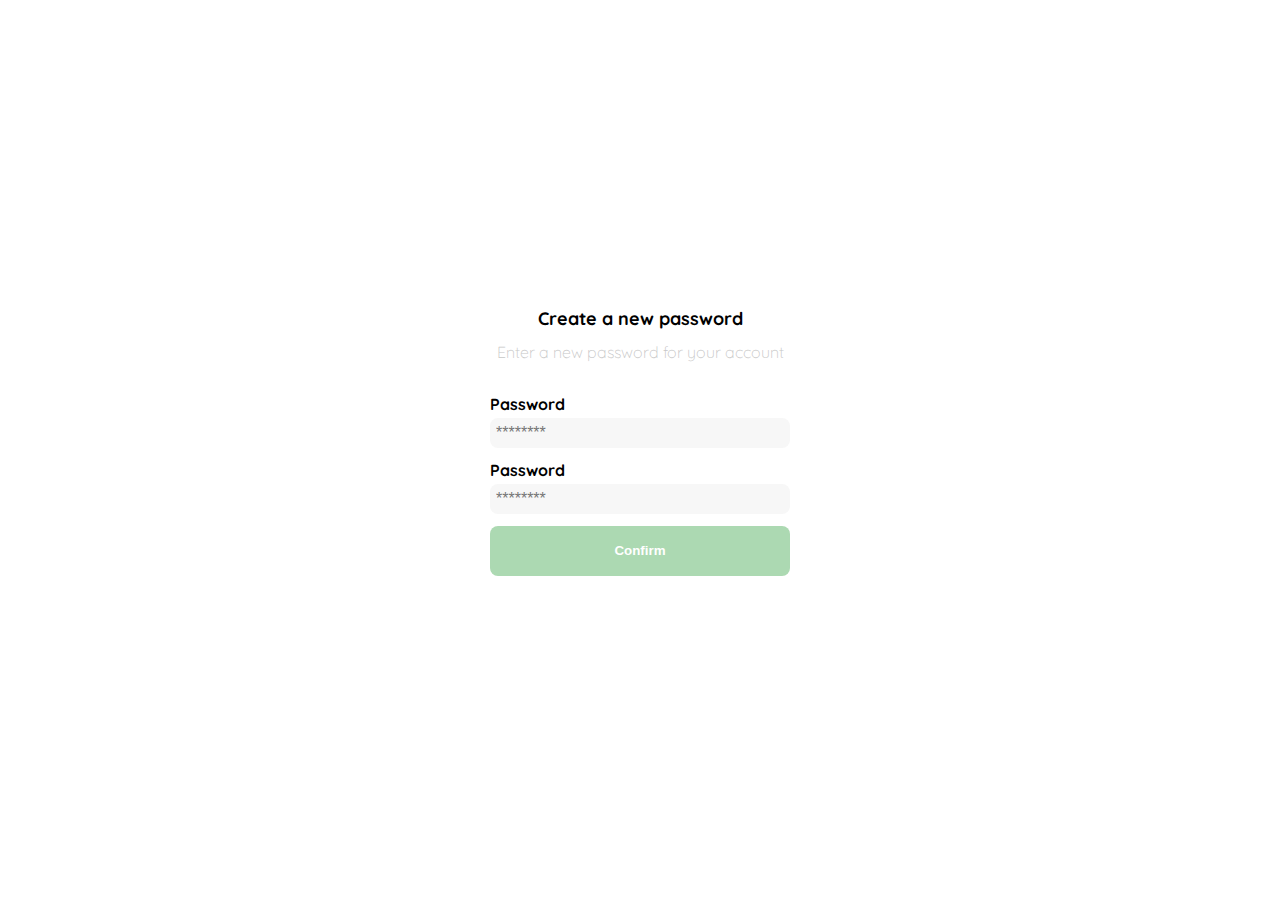
<file: clase1.html>
<!DOCTYPE html>
<html lang="en">
<head>
    <meta charset="UTF-8">
    <meta http-equiv="X-UA-Compatible" content="IE=edge">
    <meta name="viewport" content="width=device-width, initial-scale=1.0">
    <link href="https://fonts.googleapis.com/css2?family=Quicksand:wght@300;500;700&display=swap" rel="stylesheet">
    <title>Document</title>
    <style>
        :root{
            --very-light-pink: #c7c7c7;
            --white: #FFFFFF;
            --black: #000000;
            --text-input-field: #f7f7f7;
            --hospital-green: #ACD9B2;
            --dark: #232830;
            --sm: 14px;
            --md: 16px;
            --lg: 18px;
        }
        body {
            font-family: 'Quicksand', sans-serif;
            margin:0;
        }
        .login {
            width: 100%;
            height: 100vh;
            display: grid;
            place-items: center;
        }
        .form-container{
            display: grid;
            grid-template-rows: auto 1fr auto;
            width: 300px;
        }
        .logo {
            width: 150px;
            margin-bottom: 48px;
            justify-self: center;
            display: none;
        }

        .title {
            font-size: var(--lg);
            margin-bottom: 12px;
            text-align: center;
        }
        .subtitle {
            color: var(--very-light-pink);
            font-size: var(--md);
            font-weight: 300;
            margin-top: 0;
            margin-bottom: 32px;
            text-align: center;
        }
        .form{
            display: flex;
            flex-direction: column;
        }
        .label {
            font-size: bold;
            font-weight: bold;
            margin-bottom: 4px;
        }
        .input {
            background-color: var(--text-input-field);
            border:none;
            border-radius: 8px;
            font-size: var(--md);
            padding: 6px;
            margin-bottom: 12px;
        }
        .primary-button{
            background-color: var(--hospital-green);
            border-radius: 8px;
            border:none;
            color: var(--white);
            width: 100%;
            cursor: pointer;
            font-weight: bold;
            height: 50px;
        }
        .login-button{
            margin-bottom: 30px;
        }
        @media (max-width: 640px) {
            .logo{
                display: block;
            }
        }
    </style>
</head>
<body>
    <div class="login">
        <div class="form-container">
            <img src="./logos/logo_yard_sale.svg" alt="logo" class="logo">
            <h1 class="title">Create a new password</h1>
            <p class="subtitle">Enter a new password for your account</p>

            <form action="/" class="form">
                <label for="password" class="label">Password</label>
                <input type="password" id="password" placeholder="********" class="input input-password">
                <label for="password" class="label">Password</label>
                <input type="password" id="new-password" placeholder="********" class="input input-password">
                <input type="submit" value="Confirm" class="primary-button login-button">
            </form>
        </div>
    </div>
</body>
</html>
</file>
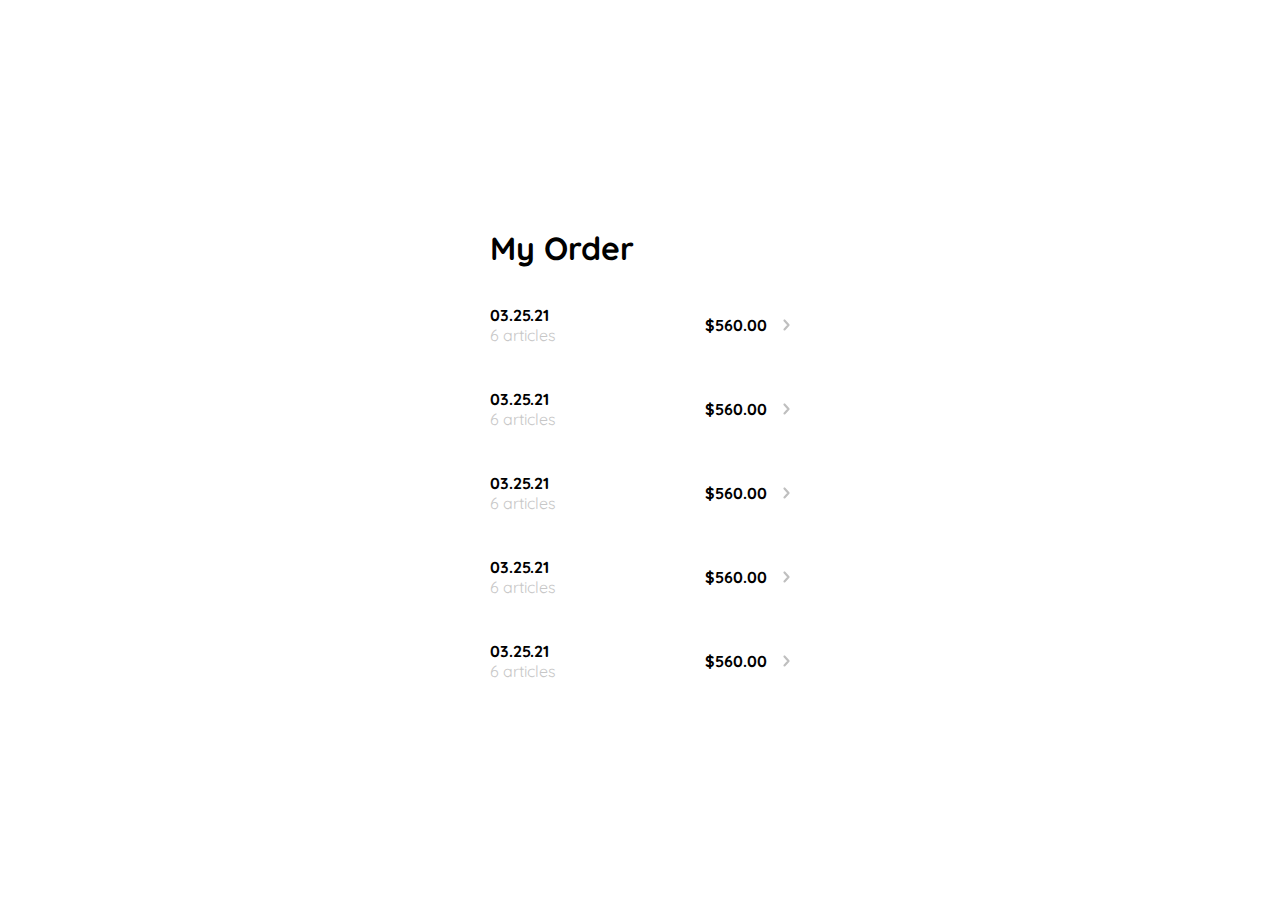
<file: clase10.html>
<!DOCTYPE html>
<html lang="en">
<head>
    <meta charset="UTF-8">
    <meta http-equiv="X-UA-Compatible" content="IE=edge">
    <meta name="viewport" content="width=device-width, initial-scale=1.0">
    <link href="https://fonts.googleapis.com/css2?family=Quicksand:wght@300;500;700&display=swap" rel="stylesheet">
    <title>Document</title>

    <style>
        :root{
            --very-light-pink: #c7c7c7;
            --white: #FFFFFF;
            --black: #000000;
            --text-input-field: #f7f7f7;
            --hospital-green: #ACD9B2;
            --dark: #232830;
            --sm: 14px;
            --md: 16px;
            --lg: 18px;
        }
        body {
            font-family: 'Quicksand', sans-serif;
        }
        .my-order{
            width: 100%;
            height: 100vh;
            display: grid;
            place-items: center;
        }

        .title {
            font-size: var(--lg);
            margin-bottom: 40px;
        }

        .my-order-container{
            display: grid;
            grid-template-rows: auto 1fr auto;
            width: 300px;
        }

        .my-order-content {
            display: flex;
            flex-direction: column;
        }
        .order{
            display: grid;
            grid-template-columns: auto 1fr auto;
            gap: 16px;
            align-items: center;
            margin-bottom: 12px;
        }
        .order p:nth-child(1){
            display: flex;
            flex-direction: column;
        }
        .order p span:nth-child(1){
            font-size: var(--md);
            font-weight: bold;
        }
        .order p span:nth-child(2){
            font-size: var(--md);
            color: var(--very-light-pink);
        }
        .order p:nth-child(2){
            text-align:end;
            font-weight: bold;
        }
    </style>
</head>
<body>
    <div class="my-order">
        <div class="my-order-container">
            <h1 class="tittle">My Order</h1>
            <div class="my-order-content">
                <div class="order">
                    <p>
                        <span>03.25.21</span>
                        <span>6 articles</span>
                    </p>
                    <p>$560.00</p>
                    <img src="./icons/flechita.svg" alt="arrow">
                </div>
                <div class="order">
                    <p>
                        <span>03.25.21</span>
                        <span>6 articles</span>
                    </p>
                    <p>$560.00</p>
                    <img src="./icons/flechita.svg" alt="arrow">
                </div>
                <div class="order">
                    <p>
                        <span>03.25.21</span>
                        <span>6 articles</span>
                    </p>
                    <p>$560.00</p>
                    <img src="./icons/flechita.svg" alt="arrow">
                </div>
                <div class="order">
                    <p>
                        <span>03.25.21</span>
                        <span>6 articles</span>
                    </p>
                    <p>$560.00</p>
                    <img src="./icons/flechita.svg" alt="arrow">
                </div>
                <div class="order">
                    <p>
                        <span>03.25.21</span>
                        <span>6 articles</span>
                    </p>
                    <p>$560.00</p>
                    <img src="./icons/flechita.svg" alt="arrow">
                </div>
            </div>
        </div>
    </div>

</body>
</html>
</file>
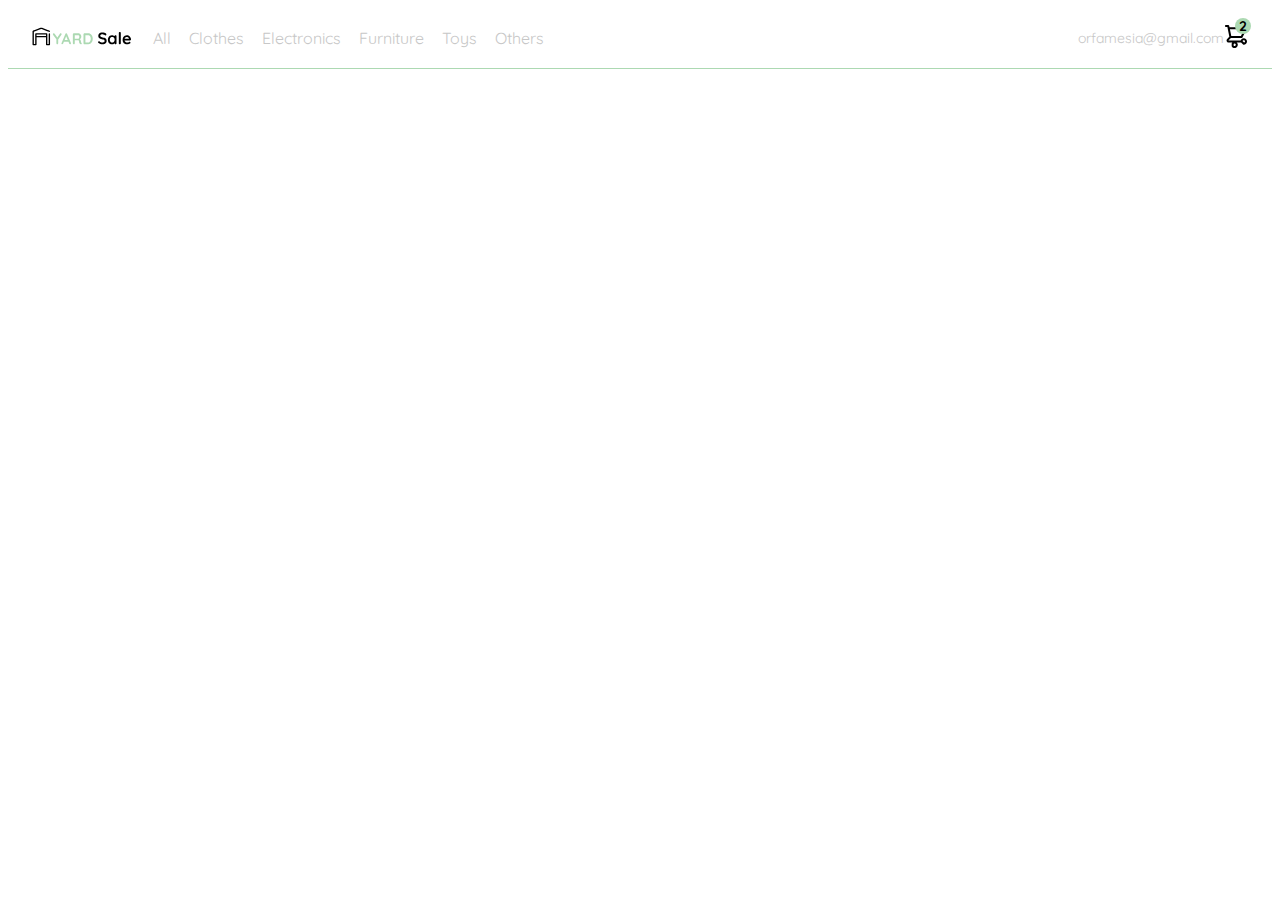
<file: clase11.html>
<!DOCTYPE html>
<html lang="en">
<head>
    <meta charset="UTF-8">
    <meta http-equiv="X-UA-Compatible" content="IE=edge">
    <meta name="viewport" content="width=device-width, initial-scale=1.0">
    <link href="https://fonts.googleapis.com/css2?family=Quicksand:wght@300;500;700&display=swap" rel="stylesheet">
    <title>Document</title>

    <style>
        :root{
            --very-light-pink: #c7c7c7;
            --white: #FFFFFF;
            --black: #000000;
            --text-input-field: #f7f7f7;
            --hospital-green: #ACD9B2;
            --dark: #232830;
            --sm: 14px;
            --md: 16px;
            --lg: 18px;
        }
        body {
            font-family: 'Quicksand', sans-serif;
        }
        nav{
            display: flex;
            justify-content: space-between;
            padding: 0 24px;
            border-bottom: 1px solid var(--hospital-green);
        }
        .menu{
            display: none;
        }
        .logo{
            width: 100px;
        }
        .navbar-left ul,
        .navbar-right ul{
            list-style: none;
            padding: 0;
            margin: 0;
            display: flex;
            align-items: center;
            height: 60px;
        }
        .navbar-left{
            display: flex;
        }

        .navbar-left ul{
            margin-left: 12px;
        }
        .navbar-left ul li a,
        .navbar-right ul li a{
            text-decoration: none;
            color: var(--very-light-pink);
            border: 1px solid var(--white);
            padding: 8px;
            border-radius: 8px;
        }
        .navbar-left ul li a:hover,
        .navbar-right ul li a:hover{
            text-decoration: none;
            color: var(--hospital-green);
            border: 1px solid var(--hospital-green);
        }
        .navbar-email{
            color: var(--very-light-pink);
            font-size: var(--sm);
        }
        .navbar-shopping-cart{
            position: relative;
        }
        .navbar-shopping-cart div{
            width: 16px;
            height: 16px;
            background-color: var(--hospital-green);
            border-radius: 50%;
            font-size: var(--sm);
            font-weight: bold;
            position: absolute;
            top: -6px;
            right: -3px;
            display: flex;
            justify-content: center;
            align-items: center;
        }
        @media(max-width: 640px){
            .menu{
                display: block;
            }
            .navbar-left ul{
                display: none
            }
            .navbar-email{
                display: none
            }
        }
    </style>
</head>
<body>
    <nav>
        <img src="./icons/icon_menu.svg" alt="menu" class="menu">
        <div class="navbar-left">
            <img src="./logos/logo_yard_sale.svg" alt="logo" class="logo">

            <ul>
                <li><a href="/">All</a></li>
                <li><a href="/">Clothes</a></li>
                <li><a href="/">Electronics</a></li>
                <li><a href="/">Furniture</a></li>
                <li><a href="/">Toys</a></li>
                <li><a href="/">Others</a></li>
            </ul>
        </div>

        <div class="navbar-right">
            <ul>
                <li class="navbar-email">orfamesia@gmail.com</li>
                <li class="navbar-shopping-cart">
                    <img src="./icons/icon_shopping_cart.svg" alt="shopping cart">
                    <div>2</div>
                </li>

            </ul>
        </div>

    </nav>
</body>
</html>
</file>
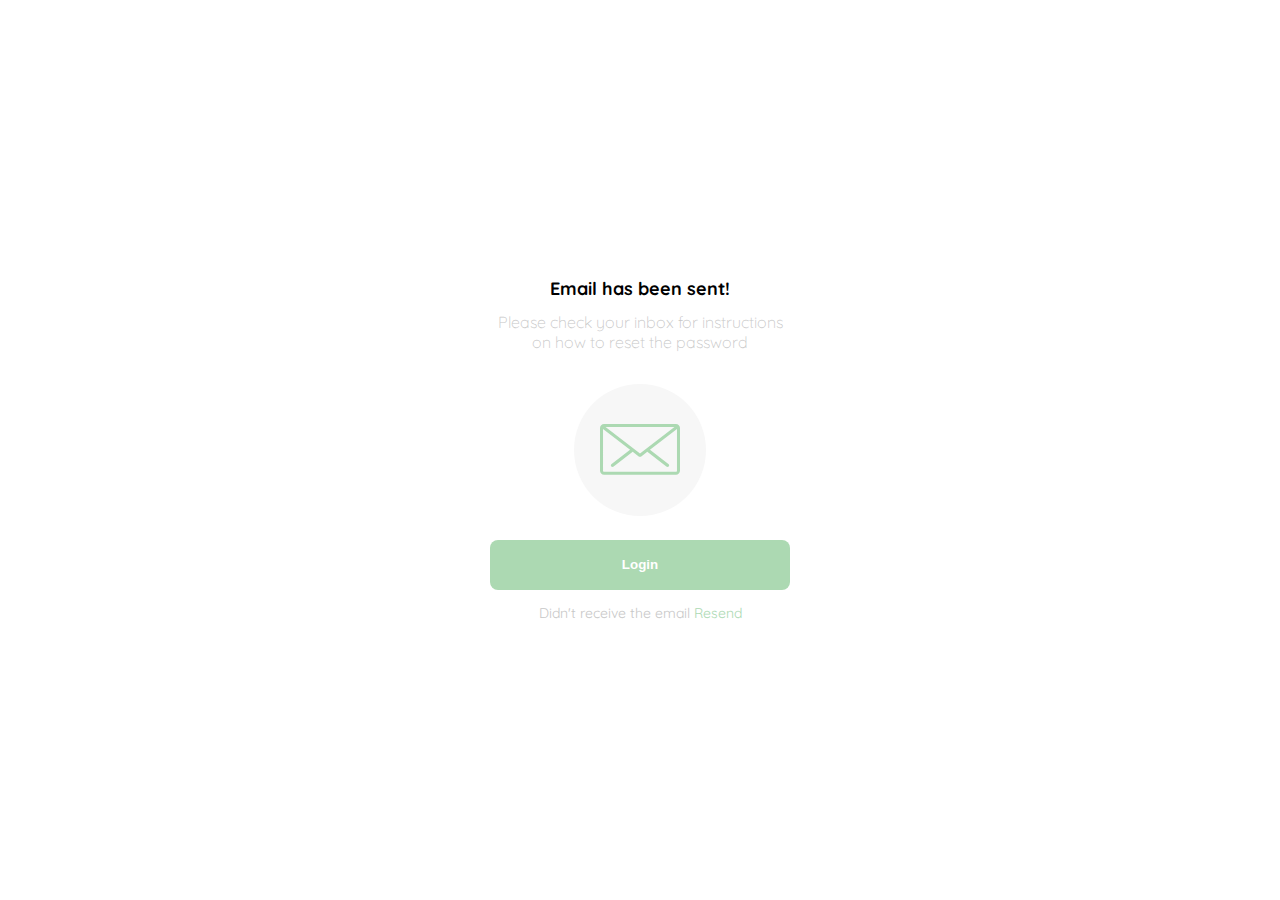
<file: clase2.html>
<!DOCTYPE html>
<html lang="en">
<head>
    <meta charset="UTF-8">
    <meta http-equiv="X-UA-Compatible" content="IE=edge">
    <meta name="viewport" content="width=device-width, initial-scale=1.0">
    <link href="https://fonts.googleapis.com/css2?family=Quicksand:wght@300;500;700&display=swap" rel="stylesheet">
    <title>Document</title>
    <style>
        :root{
            --very-light-pink: #c7c7c7;
            --white: #FFFFFF;
            --black: #000000;
            --text-input-field: #f7f7f7;
            --hospital-green: #ACD9B2;
            --dark: #232830;
            --sm: 14px;
            --md: 16px;
            --lg: 18px;
        }
        body {
            font-family: 'Quicksand', sans-serif;
            margin:0;
        }
        .login {
            width: 100%;
            height: 100vh;
            display: grid;
            place-items: center;
        }
        .form-container{
            display: grid;
            grid-template-rows: auto 1fr auto;
            width: 300px;
            justify-items: center;
        }
        .logo {
            width: 150px;
            margin-bottom: 48px;
            justify-self: center;
            display: none;
        }

        .title {
            font-size: var(--lg);
            margin-bottom: 12px;
            text-align: center;
        }
        .subtitle {
            color: var(--very-light-pink);
            font-size: var(--md);
            font-weight: 300;
            margin-top: 0;
            margin-bottom: 32px;
            text-align: center;
        }
        .form{
            display: flex;
            flex-direction: column;
        }
        .label {
            font-size: bold;
            font-weight: bold;
            margin-bottom: 4px;
        }
        .email-image{
            width: 132px;
            height: 132px;
            border-radius: 50%;
            background-color: var(--text-input-field);
            display: flex;
            justify-content: center;
            align-items: center;
            margin-bottom: 24px;
        }
        .email-image img{
            width: 80px;
        }
        .resend {
            font-size: var(--sm);
        }
        .resend span{
            color: var(--very-light-pink);
        }
        .resend a{
            color: var(--hospital-green);
            text-decoration: none;
        }
        .primary-button{
            background-color: var(--hospital-green);
            border-radius: 8px;
            border:none;
            color: var(--white);
            width: 100%;
            cursor: pointer;
            font-weight: bold;
            height: 50px;
        }
        @media (max-width: 640px) {
            .logo{
                display: block;
            }
        }
    </style>
</head>
<body>
    <div class="login">
        <div class="form-container">
            <img src="./logos/logo_yard_sale.svg" alt="logo" class="logo">
            <h1 class="title">Email has been sent!</h1>
            <p class="subtitle">Please check your inbox for instructions on how to reset the password</p>

            <div class="email-image">
                <img src="./icons/email.svg" alt="email">
            </div>

            <button class="primary-button login-button">
                Login
            </button>
            <p class="resend">
                <span>Didn't receive the email</span>
                <a href="/">Resend</a>
            </p>
        </div>
    </div>
</body>
</html>
</file>
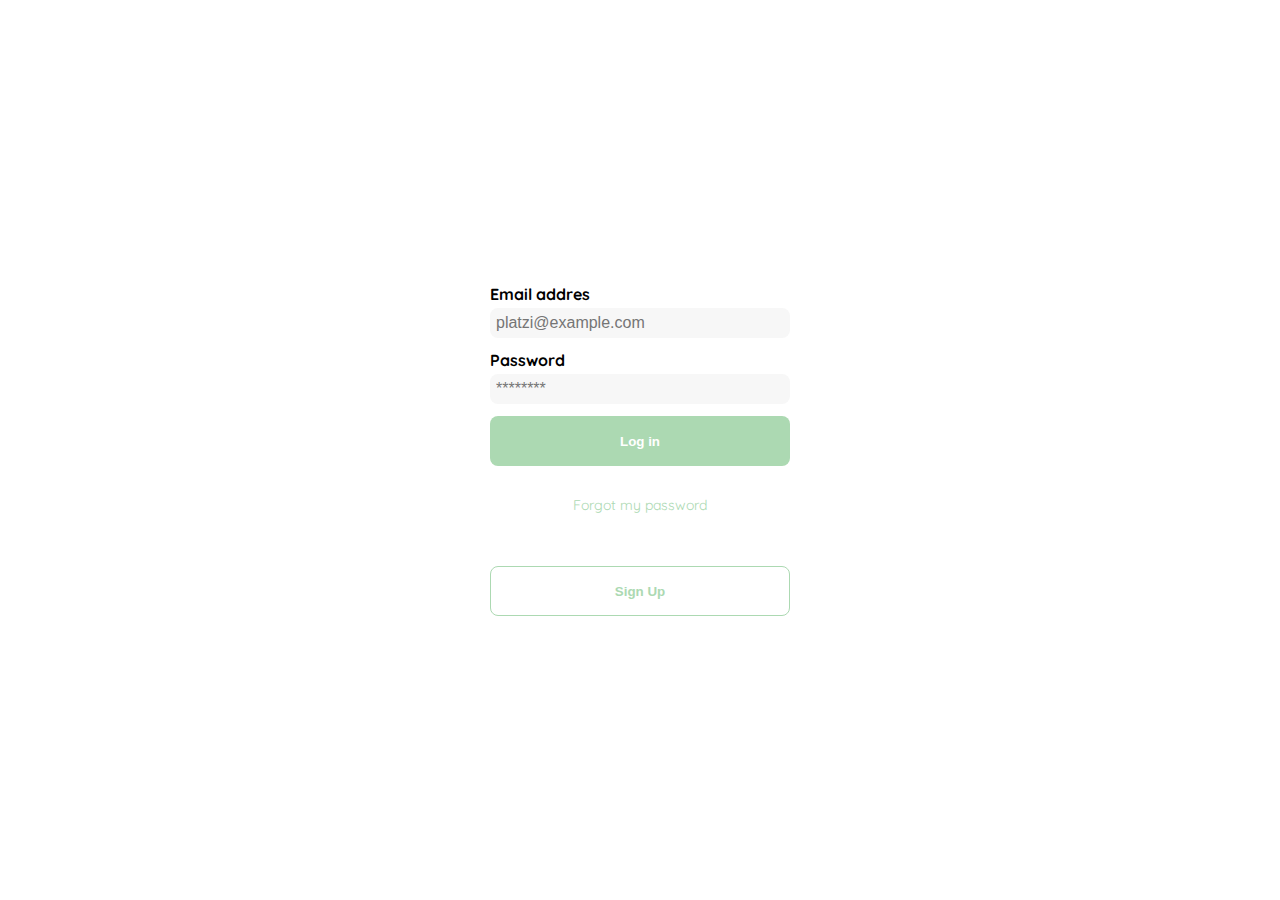
<file: clase3.html>
<!DOCTYPE html>
<html lang="en">
<head>
    <meta charset="UTF-8">
    <meta http-equiv="X-UA-Compatible" content="IE=edge">
    <meta name="viewport" content="width=device-width, initial-scale=1.0">
    <link href="https://fonts.googleapis.com/css2?family=Quicksand:wght@300;500;700&display=swap" rel="stylesheet">
    <title>Document</title>
    <style>
        :root{
            --very-light-pink: #c7c7c7;
            --white: #FFFFFF;
            --black: #000000;
            --text-input-field: #f7f7f7;
            --hospital-green: #ACD9B2;
            --dark: #232830;
            --sm: 14px;
            --md: 16px;
            --lg: 18px;
        }
        body {
            font-family: 'Quicksand', sans-serif;
            margin:0;
        }
        .login {
            width: 100%;
            height: 100vh;
            display: grid;
            place-items: center;
        }
        .form-container{
            display: grid;
            grid-template-rows: auto 1fr auto;
            width: 300px;
        }
        .logo {
            width: 150px;
            margin-bottom: 48px;
            justify-self: center;
            display: none;
        }

        .title {
            font-size: var(--lg);
            margin-bottom: 12px;
            text-align: center;
        }
        .subtitle {
            color: var(--very-light-pink);
            font-size: var(--md);
            font-weight: 300;
            margin-top: 0;
            margin-bottom: 32px;
            text-align: center;
        }
        .form{
            display: flex;
            flex-direction: column;
        }
        .form a{
            color: var(--hospital-green);
            font-size: var(--sm);
            text-align: center;
            text-decoration: none;
            margin-bottom: 52px;
        }
        .label {
            font-size: bold;
            font-weight: bold;
            margin-bottom: 4px;
        }
        .input {
            background-color: var(--text-input-field);
            border:none;
            border-radius: 8px;
            font-size: var(--md);
            padding: 6px;
            margin-bottom: 12px;
        }
        .input-email{
            margin-bottom: 22px;
        }
        .primary-button{
            background-color: var(--hospital-green);
            border-radius: 8px;
            border:none;
            color: var(--white);
            width: 100%;
            cursor: pointer;
            font-weight: bold;
            height: 50px;
        }
        .secondary-button{
            background-color: var(--white);
            border-radius: 8px;
            border: 1px solid var(--hospital-green);
            color: var(--hospital-green);
            width: 100%;
            cursor: pointer;
            font-weight: bold;
            height: 50px;
        }
        .login-button{
            margin-bottom: 30px;
        }
        @media (max-width: 640px) {
            .logo{
                display: block;
            }
            .secondary-button{
                margin-top: 100px;
            }
        }
    </style>
</head>
<body>
    <div class="login">
        <div class="form-container">
            <img src="./logos/logo_yard_sale.svg" alt="logo" class="logo">

            <form action="/" class="form">
                <label for="email" class="label">Email addres</label>
                <input type="text" id="email" placeholder="platzi@example.com" class="input input-password">
                <label for="password" class="label">Password</label>
                <input type="password" id="new-password" placeholder="********" class="input input-password">
                <input type="submit" value="Log in" class="primary-button login-button">
                
                <a href=""/>Forgot my password</a>
                
                <button class="secondary-button signup-button">Sign Up</button>
            </form>
        </div>
    </div>
</body>
</html>
</file>
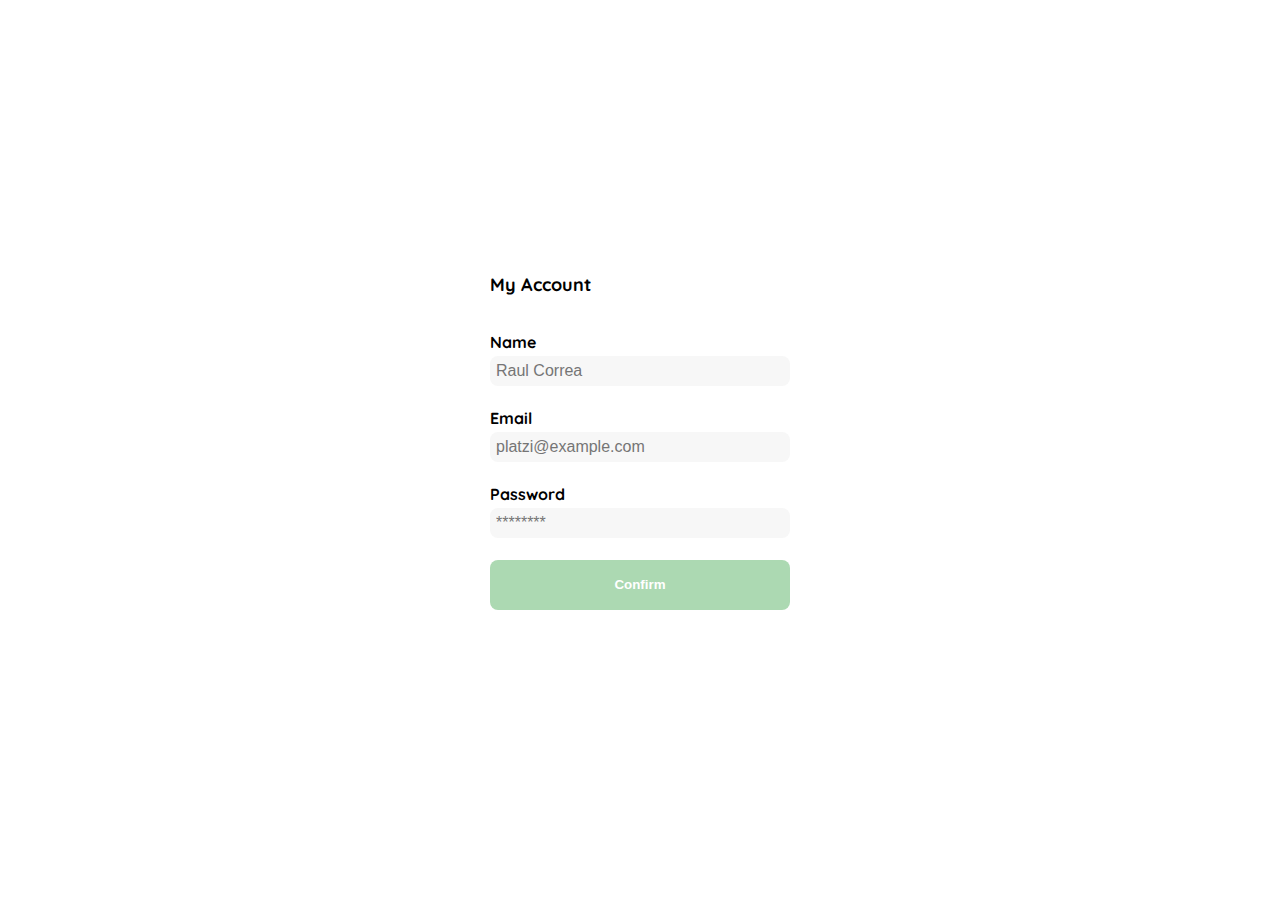
<file: clase4.html>
<!DOCTYPE html>
<html lang="en">
<head>
    <meta charset="UTF-8">
    <meta http-equiv="X-UA-Compatible" content="IE=edge">
    <meta name="viewport" content="width=device-width, initial-scale=1.0">
    <link href="https://fonts.googleapis.com/css2?family=Quicksand:wght@300;500;700&display=swap" rel="stylesheet">
    <title>Document</title>
    <style>
        :root{
            --very-light-pink: #c7c7c7;
            --white: #FFFFFF;
            --black: #000000;
            --text-input-field: #f7f7f7;
            --hospital-green: #ACD9B2;
            --dark: #232830;
            --sm: 14px;
            --md: 16px;
            --lg: 18px;
        }
        body {
            font-family: 'Quicksand', sans-serif;
            margin:0;
        }
        .login {
            width: 100%;
            height: 100vh;
            display: grid;
            place-items: center;
        }
        .form-container{
            display: grid;
            grid-template-rows: auto 1fr auto;
            width: 300px;
        }
        .logo {
            width: 150px;
            margin-bottom: 48px;
            justify-self: center;
            display: none;
        }

        .title {
            font-size: var(--lg);
            margin-bottom: 36px;
            text-align: start;
        }
        .form{
            display: flex;
            flex-direction: column;
        }
        .form div{
            display: flex;
            flex-direction: column;
        }
        .label {
            font-size: bold;
            font-weight: bold;
            margin-bottom: 4px;
        }
        .input {
            background-color: var(--text-input-field);
            border:none;
            border-radius: 8px;
            font-size: var(--md);
            padding: 6px;
            margin-bottom: 12px;
        }
        .input-name, .input-email, .input-password {
            margin-bottom: 22px;
        }
        .primary-button{
            background-color: var(--hospital-green);
            border-radius: 8px;
            border:none;
            color: var(--white);
            width: 100%;
            cursor: pointer;
            font-weight: bold;
            height: 50px;
        }
        .login-button{
            margin-bottom: 30px;
        }
        @media (max-width: 640px) {
            .form-container{
                height: 100%;
            }
            .form{
                height: 100%;
                justify-content: space-between;
            }
        }
    </style>
</head>
<body>
    <div class="login">
        <div class="form-container">
            <h1 class="title">My Account</h1>

            <form action="/" class="form">
                <div>
                    <label for="name" class="label">Name</label>
                    <input type="text" id="name" placeholder="Raul Correa" class="input input-name">
                    <label for="email" class="label">Email</label>
                    <input type="text" id="email" placeholder="platzi@example.com" class="input input-email">
                    <label for="password" class="label">Password</label>
                    <input type="password" id="new-password" placeholder="********" class="input input-password">
                </div>
                <input type="submit" value="Confirm" class="primary-button login-button">
            </form>
        </div>
    </div>
</body>
</html>
</file>
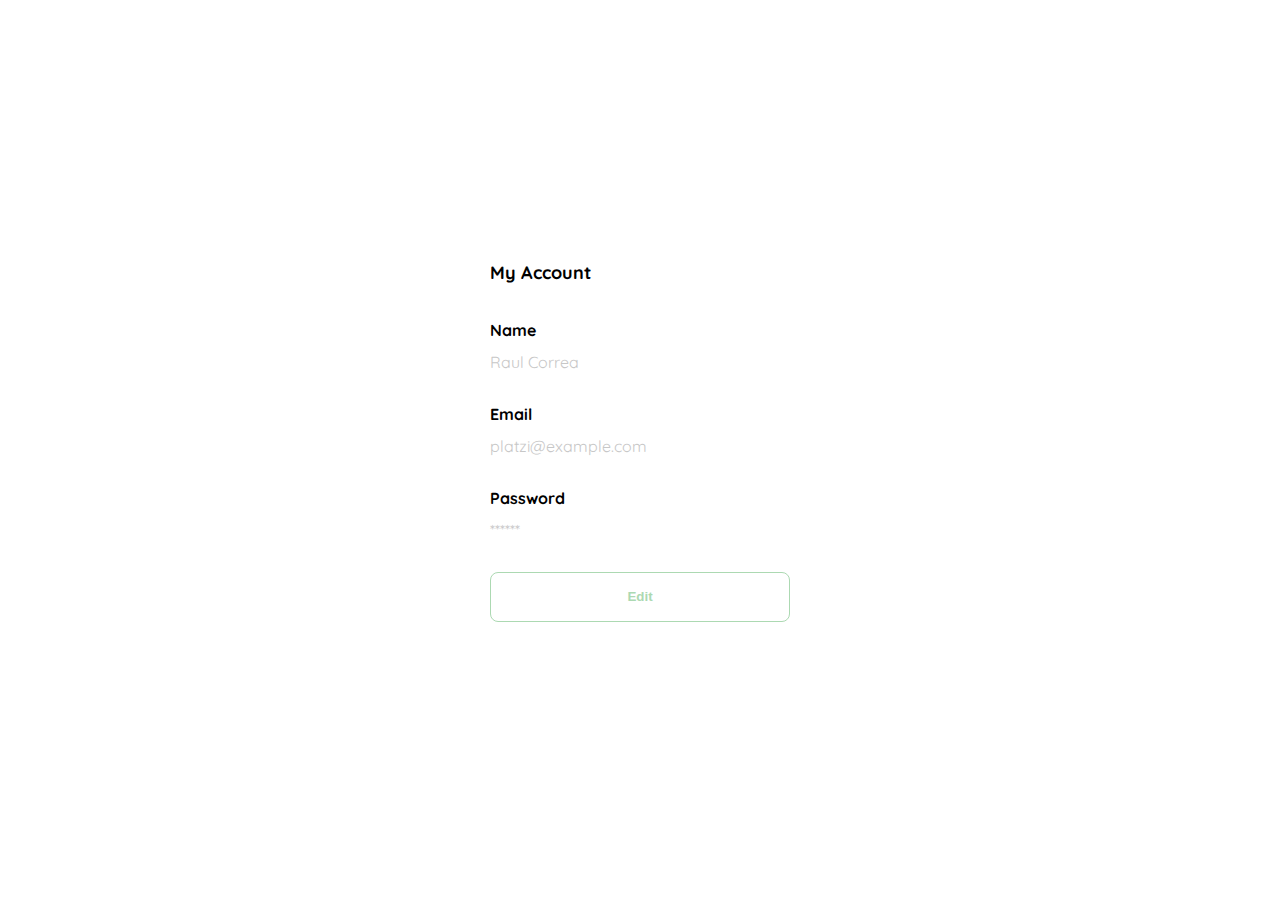
<file: clase5.html>
<!DOCTYPE html>
<html lang="en">
<head>
    <meta charset="UTF-8">
    <meta http-equiv="X-UA-Compatible" content="IE=edge">
    <meta name="viewport" content="width=device-width, initial-scale=1.0">
    <link href="https://fonts.googleapis.com/css2?family=Quicksand:wght@300;500;700&display=swap" rel="stylesheet">
    <title>Document</title>
    <style>
        :root{
            --very-light-pink: #c7c7c7;
            --white: #FFFFFF;
            --black: #000000;
            --text-input-field: #f7f7f7;
            --hospital-green: #ACD9B2;
            --dark: #232830;
            --sm: 14px;
            --md: 16px;
            --lg: 18px;
        }
        body {
            font-family: 'Quicksand', sans-serif;
            margin:0;
        }
        .login {
            width: 100%;
            height: 100vh;
            display: grid;
            place-items: center;
        }
        .form-container{
            display: grid;
            grid-template-rows: auto 1fr auto;
            width: 300px;
        }
        .logo {
            width: 150px;
            margin-bottom: 48px;
            justify-self: center;
            display: none;
        }

        .title {
            font-size: var(--lg);
            margin-bottom: 36px;
            text-align: start;
        }
        .form{
            display: flex;
            flex-direction: column;
        }
        .form div{
            display: flex;
            flex-direction: column;
        }
        .label {
            font-size: bold;
            font-weight: bold;
            margin-bottom: 4px;
        }
        .value {
            color: var(--very-light-pink);
            font-size:  var(--md);
            margin: 8px 0 32px 0;
        }
        .secondary-button{
            background-color: var(--white);
            border-radius: 8px;
            border:1px solid var(--hospital-green);
            color: var(--hospital-green);
            width: 100%;
            cursor: pointer;
            font-weight: bold;
            height: 50px;
        }
        .login-button{
            margin-bottom: 30px;
        }
        @media (max-width: 640px) {
            .form-container{
                height: 100%;
            }
            .form{
                height: 100%;
                justify-content: space-between;
            }
        }
    </style>
</head>
<body>
    <div class="login">
        <div class="form-container">
            <h1 class="title">My Account</h1>

            <form action="/" class="form">
                <div>
                    <label for="name" class="label">Name</label>
                    <p class="value">Raul Correa</p>
                    <label for="email" class="label">Email</label>
                    <p class="value">platzi@example.com</p>
                    <label for="password" class="label">Password</label>
                    <p class="value">******</p>
                </div>
                <input type="submit" value="Edit" class="secondary-button login-button">
            </form>
        </div>
    </div>
</body>
</html>
</file>
